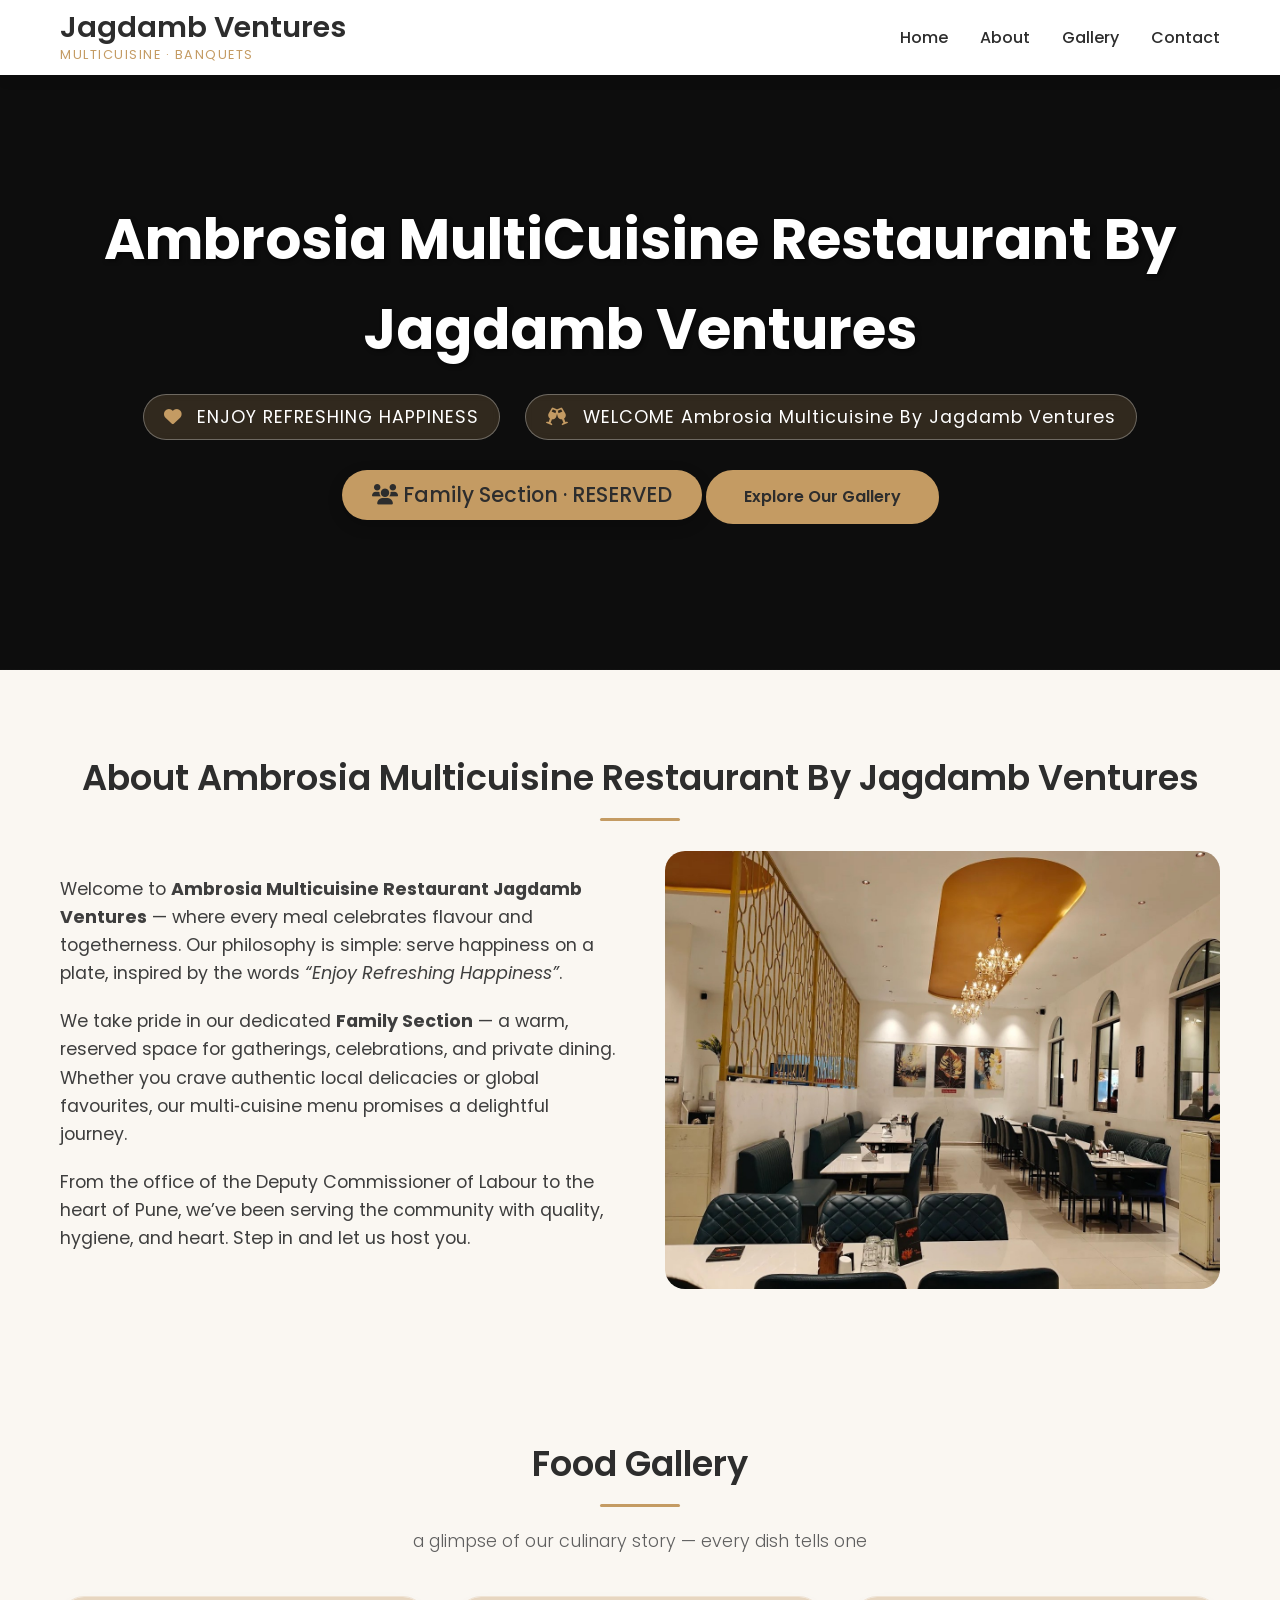
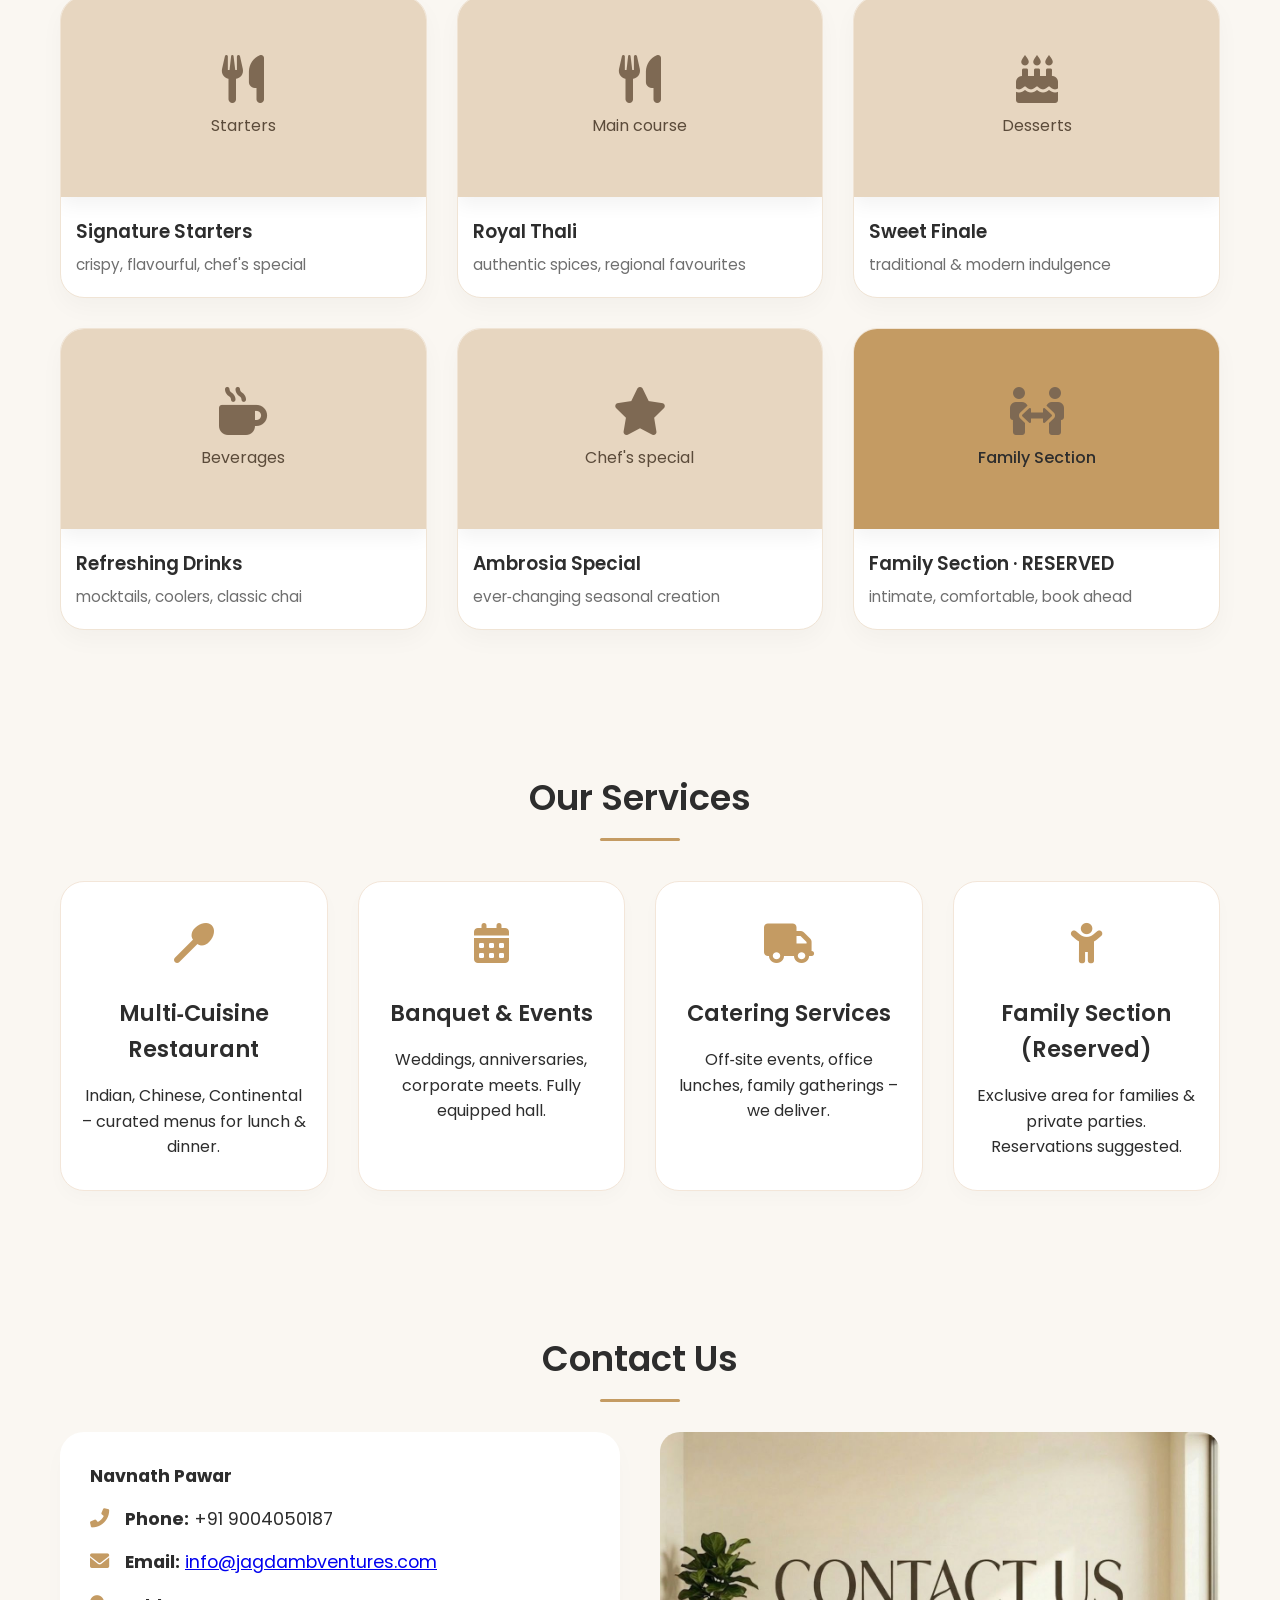
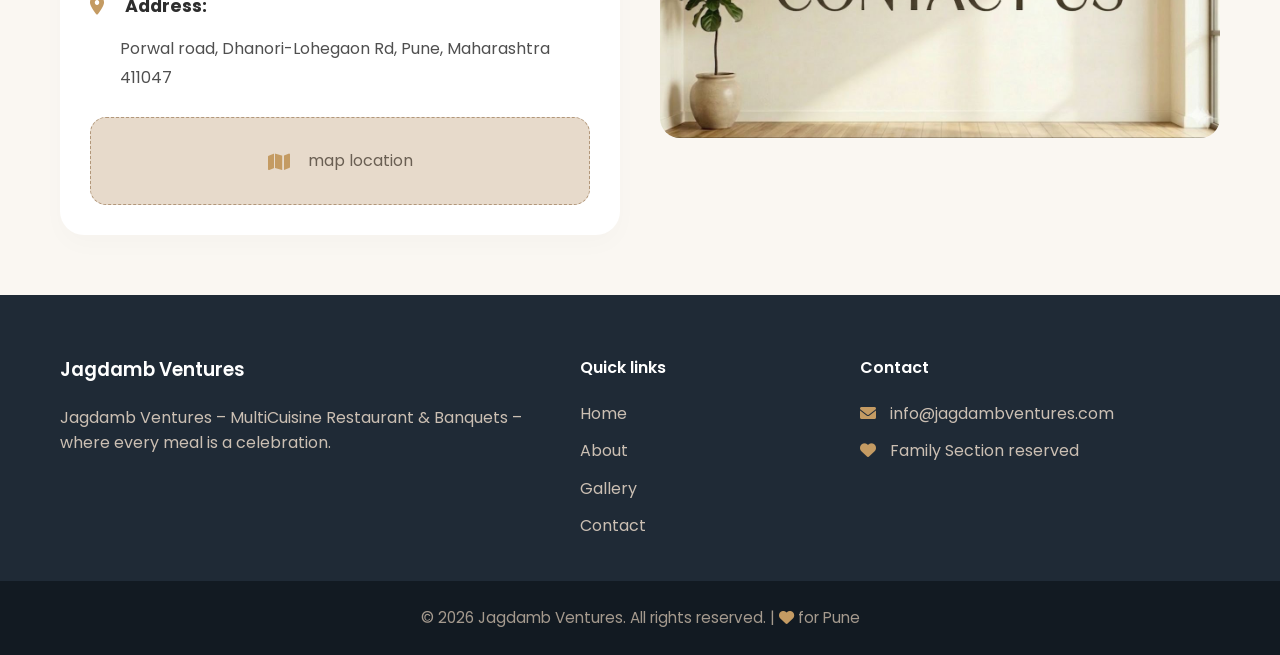
<file: index.html>
<!DOCTYPE html>
<html lang="en">
<head>
  <meta charset="UTF-8">
  <meta name="viewport" content="width=device-width, initial-scale=1.0">
  <title>Jagdamb Ventures · MultiCuisine</title>
  <!-- Font Awesome 6 (free) -->
  <link rel="stylesheet" href="https://cdnjs.cloudflare.com/ajax/libs/font-awesome/6.0.0-beta3/css/all.min.css">
  <!-- Google Fonts: Poppins modern clean -->
  <link href="https://fonts.googleapis.com/css2?family=Poppins:wght@300;400;500;600;700&display=swap" rel="stylesheet">
  <!-- custom CSS -->
  <link rel="stylesheet" href="style.css">
</head>
<body>
  <!-- sticky header / navigation -->
  <header class="header">
    <div class="container header-container">
      <div class="logo">
        <h2>Jagdamb Ventures</h2>
        <span class="logo-tagline">MultiCuisine · Banquets</span>   <!-- updated -->
      </div>
      <div class="menu-toggle" id="mobile-menu">
        <i class="fas fa-bars"></i>
      </div>
      <nav class="nav">
        <ul id="nav-list">
          <li><a href="index.html">Home</a></li>
          <li><a href="about.html">About</a></li>
          <li><a href="gallery.html">Gallery</a></li>
          <!-- <li><a href="#services">Services</a></li> -->
          <li><a href="contact.html">Contact</a></li>
        </ul>
      </nav>
    </div>
  </header>

  <!-- HOME section (hero) -->
  <section id="home" class="section hero">
    <div class="hero-overlay"></div>
    <div class="container hero-content">
      <!-- main title & welcome messages from images -->
      <h1 class="hero-title">Ambrosia MultiCuisine Restaurant By Jagdamb Ventures</h1>
      <!-- <p class="hero-subtitle"></p>  -->  <!-- updated -->
      
      <div class="hero-welcome">
        <span class="welcome-message"><i class="fas fa-heart"></i> ENJOY REFRESHING HAPPINESS</span>
        <span class="welcome-message"><i class="fas fa-glass-cheers"></i> WELCOME Ambrosia Multicuisine By Jagdamb Ventures</span>
      </div>
      <p class="hero-family"><i class="fas fa-users"></i> Family Section · RESERVED</p>
      <a href="gallery.html" class="btn btn-primary">Explore Our Gallery</a>
    </div>
  </section>

  <!-- ABOUT section -->
  <section id="about" class="section">
    <div class="container">
      <h2 class="section-title">About Ambrosia Multicuisine Restaurant By Jagdamb Ventures</h2>
      <div class="about-grid">
        <div class="about-text">
          <p>Welcome to <strong>Ambrosia Multicuisine Restaurant Jagdamb Ventures</strong> — where every meal celebrates flavour and togetherness. Our philosophy is simple: serve happiness on a plate, inspired by the words <em>“Enjoy Refreshing Happiness”</em>.</p>
          <p>We take pride in our dedicated <strong>Family Section</strong> — a warm, reserved space for gatherings, celebrations, and private dining. Whether you crave authentic local delicacies or global favourites, our multi‑cuisine menu promises a delightful journey.</p>
          <p>From the office of the Deputy Commissioner of Labour to the heart of Pune, we’ve been serving the community with quality, hygiene, and heart. Step in and let us host you.</p>
        </div>
        <div class="about-image">
          <!-- image placeholder for restaurant interior / team -->
          <img src="img/img (3).jpg.jpeg" alt="Restaurant Interior" class="custom-img">
        </div>
      </div>
    </div>
  </section>

  <!-- MENU / GALLERY section (with image placeholders) -->
  <section id="menu" class="section bg-light">
    <div class="container">
      <h2 class="section-title">Food Gallery</h2>
      <p class="section-intro">a glimpse of our culinary story — every dish tells one</p>
      <div class="gallery-grid">
        <!-- gallery item 1 (starter) -->
        <div class="gallery-card">
          <div class="img-placeholder">
            <i class="fas fa-utensils"></i>
            <span>Starters</span>
          </div>
          <div class="card-content">
            <h3>Signature Starters</h3>
            <p>crispy, flavourful, chef's special</p>
          </div>
        </div>
        <!-- gallery item 2 (main course) -->
        <div class="gallery-card">
          <div class="img-placeholder">
            <i class="fas fa-utensils"></i>
            <span>Main course</span>
          </div>
          <div class="card-content">
            <h3>Royal Thali</h3>
            <p>authentic spices, regional favourites</p>
          </div>
        </div>
        <!-- gallery item 3 (desserts) -->
        <div class="gallery-card">
          <div class="img-placeholder">
            <i class="fas fa-cake-candles"></i>
            <span>Desserts</span>
          </div>
          <div class="card-content">
            <h3>Sweet Finale</h3>
            <p>traditional & modern indulgence</p>
          </div>
        </div>
        <!-- gallery item 4 (beverages) -->
        <div class="gallery-card">
          <div class="img-placeholder">
            <i class="fas fa-mug-hot"></i>
            <span>Beverages</span>
          </div>
          <div class="card-content">
            <h3>Refreshing Drinks</h3>
            <p>mocktails, coolers, classic chai</p>
          </div>
        </div>
        <!-- gallery item 5 (chef special) -->
        <div class="gallery-card">
          <div class="img-placeholder">
            <i class="fas fa-star"></i>
            <span>Chef's special</span>
          </div>
          <div class="card-content">
            <h3>Ambrosia Special</h3>
            <p>ever‑changing seasonal creation</p>
          </div>
        </div>
        <!-- gallery item 6 (family section reserved) – using text from image -->
        <div class="gallery-card family-card">
          <div class="img-placeholder" style="background: #c49b63; color: #2d2d2d;">
            <i class="fas fa-people-arrows"></i>
            <span>Family Section</span>
          </div>
          <div class="card-content">
            <h3>Family Section · RESERVED</h3>
            <p>intimate, comfortable, book ahead</p>
          </div>
        </div>
      </div>
    </div>
  </section>

  <!-- SERVICES section -->
  <section id="services" class="section">
    <div class="container">
      <h2 class="section-title">Our Services</h2>
      <div class="services-grid">
        <div class="service-item">
          <div class="service-icon"><i class="fas fa-utensil-spoon"></i></div>
          <h3>Multi‑Cuisine Restaurant</h3>
          <p>Indian, Chinese, Continental – curated menus for lunch & dinner.</p>
        </div>
        <div class="service-item">
          <div class="service-icon"><i class="fas fa-calendar-alt"></i></div>
          <h3>Banquet & Events</h3>
          <p>Weddings, anniversaries, corporate meets. Fully equipped hall.</p>
        </div>
        <div class="service-item">
          <div class="service-icon"><i class="fas fa-truck"></i></div>
          <h3>Catering Services</h3>
          <p>Off‑site events, office lunches, family gatherings – we deliver.</p>
        </div>
        <div class="service-item">
          <div class="service-icon"><i class="fas fa-child"></i></div>
          <h3>Family Section (Reserved)</h3>
          <p>Exclusive area for families & private parties. Reservations suggested.</p>
        </div>
      </div>
    </div>
  </section>

  <!-- CONTACT section with exact address & email -->
  <section id="contact" class="section bg-light">
    <div class="container">
      <h2 class="section-title">Contact Us</h2>
      <div class="contact-grid">
        <div class="contact-info">
        <p></i> <strong>Navnath Pawar</strong></p>
        <p><i class="fas fa-phone-alt"></i> <strong>Phone:</strong> +91 9004050187</p>
          <p><i class="fas fa-envelope"></i> <strong>Email:</strong> <a href="mailto:info@jagdambventures.com">info@jagdambventures.com</a></p>
          <p><i class="fas fa-map-marker-alt"></i> <strong>Address:</strong></p>
          <address>
           Porwal road, Dhanori-Lohegaon Rd, Pune, Maharashtra 411047
          </address>
          <div class="map-placeholder">
            <!-- optional map placeholder -->
            <i class="fas fa-map"></i> <span>map location</span>
          </div>
        </div>
        <div class="contact-image">
          <!-- image placeholder for restaurant front / banquet -->
          <img src="img/contact.jpg" alt="conatact us" class="custom-img">
          </div>
        </div>
      </div>
    </div>
  </section>

  <!-- FOOTER -->
  <footer class="footer">
    <div class="container footer-container">
      <div class="footer-about">
        <h3>Jagdamb Ventures</h3>
        <p>Jagdamb Ventures – MultiCuisine Restaurant & Banquets – where every meal is a celebration.</p>   <!-- updated -->
      </div>
      <div class="footer-links">
        <h4>Quick links</h4>
        <ul>
          <li><a href="index.html">Home</a></li>
          <li><a href="about.html">About</a></li>
          <li><a href="gallery.html">Gallery</a></li>
          <li><a href="contact.html">Contact</a></li>
        </ul>
      </div>
      <div class="footer-contact">
        <h4>Contact</h4>
        <p><i class="fas fa-envelope"></i> info@jagdambventures.com</p>
        <!-- <p><i class="fas fa-map-pin"></i> Shivaji Nagar, Pune</p> -->
        <p class="family-tag"><i class="fas fa-heart"></i> Family Section reserved</p>
      </div>
    </div>
    <div class="footer-bottom">
      <div class="container">
        <p class="copyright">&copy; <span id="current-year"></span> Jagdamb Ventures. All rights reserved. | <i class="fas fa-heart" style="color: #c49b63;"></i> for Pune</p>
      </div>
    </div>
  </footer>

  <!-- custom JS -->
  <script src="script.js"></script>
</body>
</html>
</file>
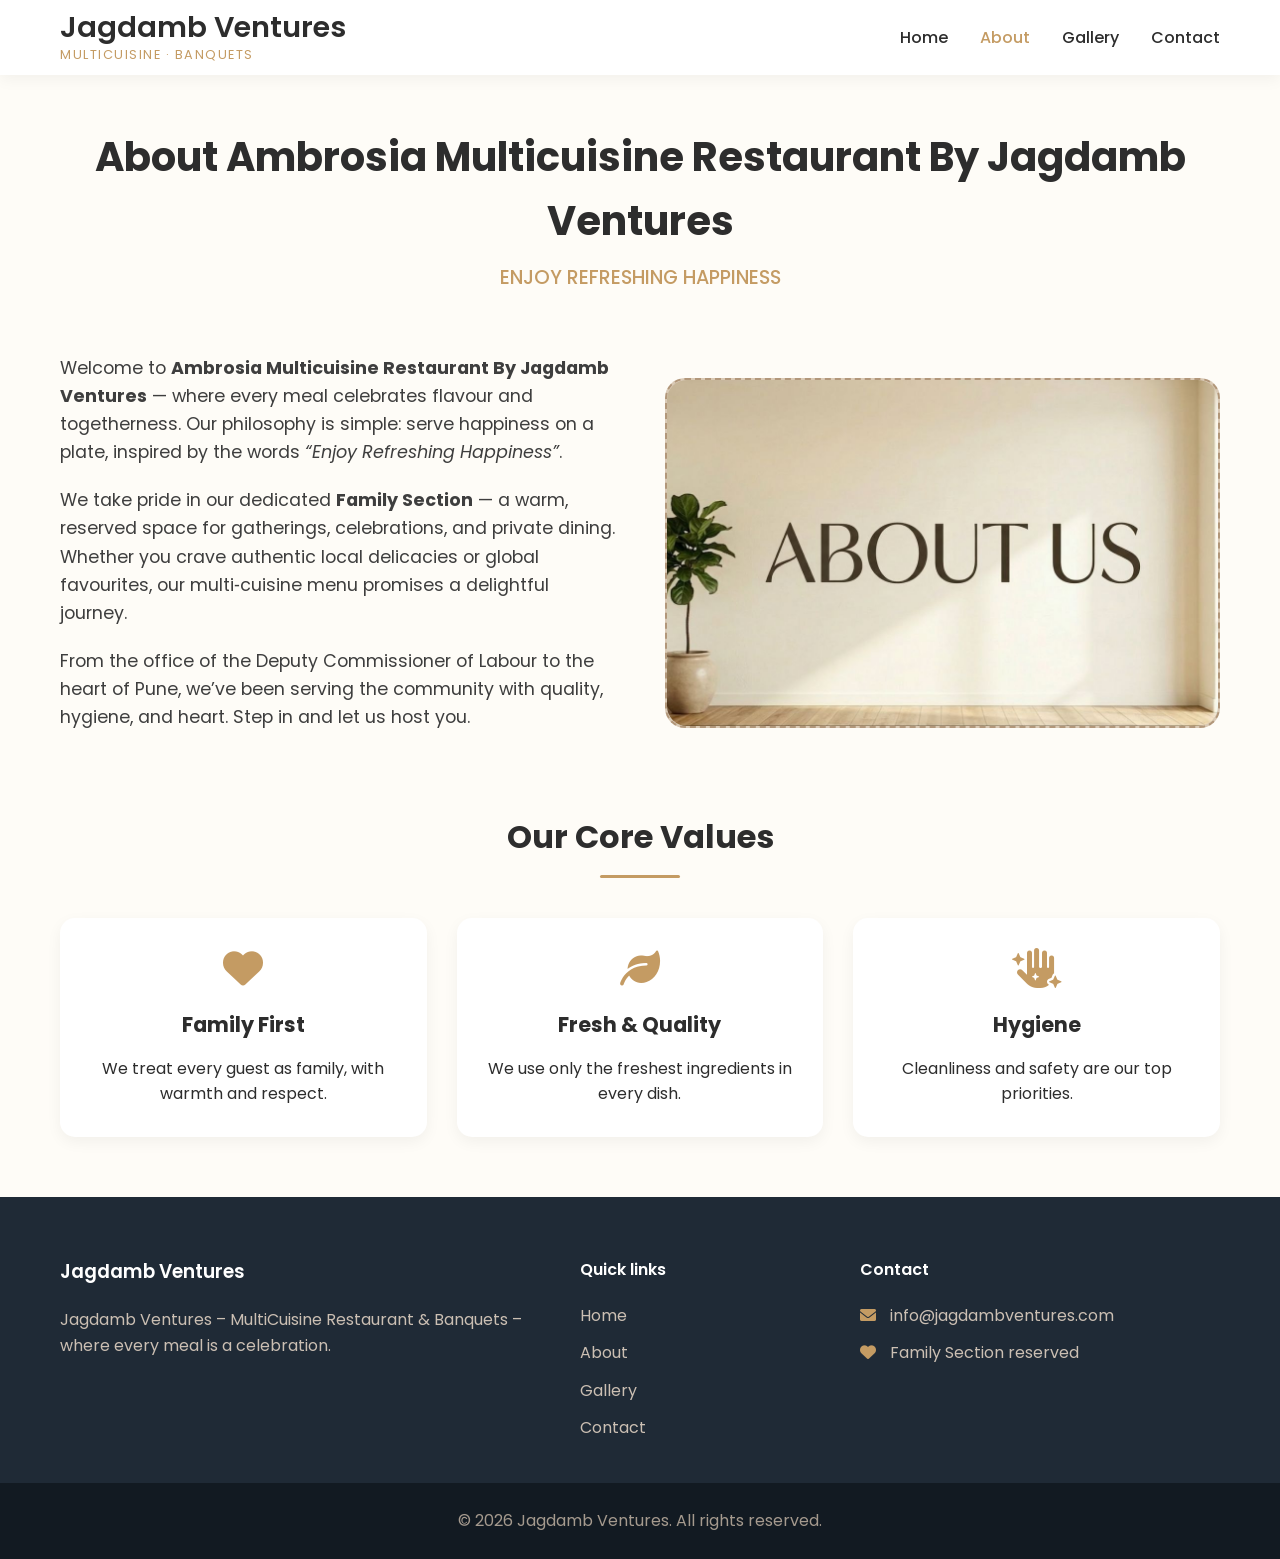
<file: about.html>
<!DOCTYPE html>
<html lang="en">
<head>
  <meta charset="UTF-8">
  <meta name="viewport" content="width=device-width, initial-scale=1.0">
  <title>Jagdamb Ventures - About Us</title>
  <!-- Font Awesome -->
  <link rel="stylesheet" href="https://cdnjs.cloudflare.com/ajax/libs/font-awesome/6.0.0-beta3/css/all.min.css">
  <!-- Google Fonts -->
  <link href="https://fonts.googleapis.com/css2?family=Poppins:wght@300;400;500;600;700&display=swap" rel="stylesheet">
  <style>
    * {
      margin: 0;
      padding: 0;
      box-sizing: border-box;
    }

    body {
      font-family: 'Poppins', sans-serif;
      background-color: #fefcf7;
      color: #2d2d2d;
      line-height: 1.6;
    }

    .container {
      max-width: 1200px;
      margin: 0 auto;
      padding: 0 20px;
    }

    /* Header / Navbar */
    .header {
      position: sticky;
      top: 0;
      background: #ffffff;
      box-shadow: 0 4px 15px rgba(0, 0, 0, 0.05);
      z-index: 1000;
      padding: 10px 0;
    }

    .header-container {
      display: flex;
      align-items: center;
      justify-content: space-between;
      flex-wrap: wrap;
    }

    .logo h2 {
      font-size: 1.8rem;
      font-weight: 600;
      color: #2d2d2d;
      line-height: 1.2;
    }

    .logo-tagline {
      display: block;
      font-size: 0.8rem;
      letter-spacing: 1.5px;
      color: #c49b63;
      font-weight: 400;
      text-transform: uppercase;
    }

    .nav ul {
      display: flex;
      gap: 2rem;
      list-style: none;
    }

    .nav ul li a {
      text-decoration: none;
      font-weight: 500;
      color: #2d2d2d;
      transition: color 0.2s;
      font-size: 1rem;
    }

    .nav ul li a:hover,
    .nav ul li a.active {
      color: #c49b63;
    }

    .menu-toggle {
      display: none;
      font-size: 1.8rem;
      color: #2d2d2d;
      cursor: pointer;
    }

    /* Page Title */
    .page-title {
      text-align: center;
      padding: 50px 0 20px;
    }

    .page-title h1 {
      font-size: 2.5rem;
      color: #2d2d2d;
      margin-bottom: 10px;
    }

    .page-title p {
      color: #c49b63;
      font-size: 1.2rem;
      font-weight: 500;
    }

    /* About Content */
    .about-section {
      display: grid;
      grid-template-columns: 1fr 1fr;
      gap: 50px;
      align-items: center;
      margin: 40px 0 60px;
    }

    .about-text p {
      margin-bottom: 20px;
      font-size: 1.1rem;
      color: #3e3e3e;
    }

    .about-image {
      background: #d9c9b5;
      border-radius: 20px;
      height: 350px;
      display: flex;
      flex-direction: column;
      align-items: center;
      justify-content: center;
      color: #5b4b3a;
      font-size: 1rem;
      border: 2px dashed #b2977a;
    }

    .about-image i {
      font-size: 4rem;
      margin-bottom: 15px;
      color: #7e6953;
    }

    .about-image img {
      width: 100%;
      height: 100%;
      object-fit: cover;
      border-radius: 20px;
    }

    /* Values */
    .values {
      margin: 60px 0;
    }

    .values h2 {
      text-align: center;
      font-size: 2rem;
      margin-bottom: 40px;
      position: relative;
    }

    .values h2::after {
      content: '';
      display: block;
      width: 80px;
      height: 3px;
      background: #c49b63;
      margin: 12px auto 0;
      border-radius: 3px;
    }

    .values-grid {
      display: grid;
      grid-template-columns: repeat(3, 1fr);
      gap: 30px;
    }

    .value-item {
      text-align: center;
      padding: 30px 20px;
      background: white;
      border-radius: 15px;
      box-shadow: 0 5px 15px rgba(0,0,0,0.05);
    }

    .value-item i {
      font-size: 2.5rem;
      color: #c49b63;
      margin-bottom: 20px;
    }

    .value-item h3 {
      margin-bottom: 15px;
      font-size: 1.3rem;
    }

    /* Footer */
    .footer {
      background: #1f2a36;
      color: #eae1d7;
      padding-top: 60px;
      margin-top: 60px;
    }

    .footer-container {
      display: grid;
      grid-template-columns: 2fr 1fr 1.5fr;
      gap: 40px;
      margin-bottom: 30px;
    }

    .footer h3, .footer h4 {
      color: white;
      margin-bottom: 20px;
      font-weight: 600;
    }

    .footer-about p {
      color: #cbbfb3;
    }

    .footer-links ul {
      list-style: none;
    }

    .footer-links li {
      margin-bottom: 12px;
    }

    .footer-links a {
      color: #cbbfb3;
      text-decoration: none;
      transition: 0.2s;
    }

    .footer-links a:hover {
      color: #c49b63;
      padding-left: 5px;
    }

    .footer-contact p {
      margin-bottom: 12px;
      color: #cbbfb3;
    }

    .footer-contact i {
      color: #c49b63;
      margin-right: 10px;
    }

    .footer-bottom {
      background: #121a22;
      padding: 25px 0;
      text-align: center;
      color: #a59a8e;
    }

    /* Responsive */
    @media screen and (max-width: 992px) {
      .about-section {
        grid-template-columns: 1fr;
      }
      .values-grid {
        grid-template-columns: repeat(2, 1fr);
      }
      .footer-container {
        grid-template-columns: 1fr 1fr;
      }
    }

    @media screen and (max-width: 768px) {
      .menu-toggle {
        display: block;
      }
      .nav ul {
        display: none;
        flex-direction: column;
        background: white;
        position: absolute;
        top: 90px;
        left: 0;
        width: 100%;
        padding: 20px 0;
        box-shadow: 0 10px 20px rgba(0,0,0,0.1);
        border-radius: 0 0 20px 20px;
        gap: 0;
        z-index: 999;
      }
      .nav ul.show {
        display: flex;
      }
      .nav ul li {
        text-align: center;
        padding: 15px 0;
        border-bottom: 1px solid #f3e1d2;
      }
      .values-grid {
        grid-template-columns: 1fr;
      }
      .footer-container {
        grid-template-columns: 1fr;
        text-align: center;
      }
    }

    @media screen and (max-width: 480px) {
      .logo h2 {
        font-size: 1.4rem;
      }
    }
  </style>
</head>
<body>
  <!-- Header -->
  <header class="header">
    <div class="container header-container">
      <div class="logo">
        <h2>Jagdamb Ventures</h2>
        <span class="logo-tagline">MultiCuisine · Banquets</span>
      </div>
      <div class="menu-toggle" id="mobile-menu">
        <i class="fas fa-bars"></i>
      </div>
      <nav class="nav">
        <ul id="nav-list">
          <li><a href="index.html">Home</a></li>
          <li><a href="about.html" class="active">About</a></li>
          <li><a href="gallery.html">Gallery</a></li>
          <li><a href="contact.html">Contact</a></li>
        </ul>
      </nav>
    </div>
  </header>

  <!-- Page Title -->
  <div class="page-title">
    <div class="container">
      <h1>About Ambrosia Multicuisine Restaurant By Jagdamb Ventures</h1>
      <p>ENJOY REFRESHING HAPPINESS</p>
    </div>
  </div>

  <!-- About Content -->
  <div class="container">
    <div class="about-section">
      <div class="about-text">
        <p>Welcome to <strong>Ambrosia Multicuisine Restaurant By Jagdamb Ventures</strong> — where every meal celebrates flavour and togetherness. Our philosophy is simple: serve happiness on a plate, inspired by the words <em>“Enjoy Refreshing Happiness”</em>.</p>
        <p>We take pride in our dedicated <strong>Family Section</strong> — a warm, reserved space for gatherings, celebrations, and private dining. Whether you crave authentic local delicacies or global favourites, our multi‑cuisine menu promises a delightful journey.</p>
        <p>From the office of the Deputy Commissioner of Labour to the heart of Pune, we’ve been serving the community with quality, hygiene, and heart. Step in and let us host you.</p>
      </div>
      <div class="about-image">
        <!-- YAHAN APNI PHOTO LAGAO -->
        <img src="img/about.jpg" alt="About Us" onerror="this.style.display='none'; this.parentElement.innerHTML='<i class=\'fas fa-camera\'></i><span>About Us Image</span>'">
        <i class="fas fa-camera" style="display: none;"></i>
        <span style="display: none;">About Us Image</span>
      </div>
    </div>

    <!-- Values Section -->
    <div class="values">
      <h2>Our Core Values</h2>
      <div class="values-grid">
        <div class="value-item">
          <i class="fas fa-heart"></i>
          <h3>Family First</h3>
          <p>We treat every guest as family, with warmth and respect.</p>
        </div>
        <div class="value-item">
          <i class="fas fa-leaf"></i>
          <h3>Fresh & Quality</h3>
          <p>We use only the freshest ingredients in every dish.</p>
        </div>
        <div class="value-item">
          <i class="fas fa-hand-sparkles"></i>
          <h3>Hygiene</h3>
          <p>Cleanliness and safety are our top priorities.</p>
        </div>
      </div>
    </div>
  </div>

  <!-- Footer -->
  <footer class="footer">
    <div class="container footer-container">
      <div class="footer-about">
        <h3>Jagdamb Ventures</h3>
        <p>Jagdamb Ventures – MultiCuisine Restaurant & Banquets – where every meal is a celebration.</p>
      </div>
      <div class="footer-links">
        <h4>Quick links</h4>
        <ul>
          <li><a href="index.html">Home</a></li>
          <li><a href="about.html">About</a></li>
          <li><a href="gallery.html">Gallery</a></li>
          <!-- <li><a href="services.html">Services</a></li> -->
          <li><a href="contact.html">Contact</a></li>
        </ul>
      </div>
      <div class="footer-contact">
        <h4>Contact</h4>
        <p><i class="fas fa-envelope"></i> info@jagdambventures.com</p>
        <!-- <p><i class="fas fa-map-pin"></i> Shivaji Nagar, Pune</p> -->
        <p><i class="fas fa-heart"></i> Family Section reserved</p>
      </div>
    </div>
    <div class="footer-bottom">
      <div class="container">
        <p class="copyright">&copy; <span id="current-year"></span> Jagdamb Ventures. All rights reserved.</p>
      </div>
    </div>
  </footer>

  <script>
    // Mobile menu toggle
    const menuToggle = document.getElementById('mobile-menu');
    const navList = document.getElementById('nav-list');

    if (menuToggle && navList) {
      menuToggle.addEventListener('click', (e) => {
        e.stopPropagation();
        navList.classList.toggle('show');
      });

      navList.querySelectorAll('a').forEach(link => {
        link.addEventListener('click', () => {
          navList.classList.remove('show');
        });
      });

      document.addEventListener('click', (event) => {
        if (!menuToggle.contains(event.target) && !navList.contains(event.target)) {
          navList.classList.remove('show');
        }
      });
    }

    // Current year
    document.getElementById('current-year').textContent = new Date().getFullYear();
  </script>
</body>
</html>
</file>
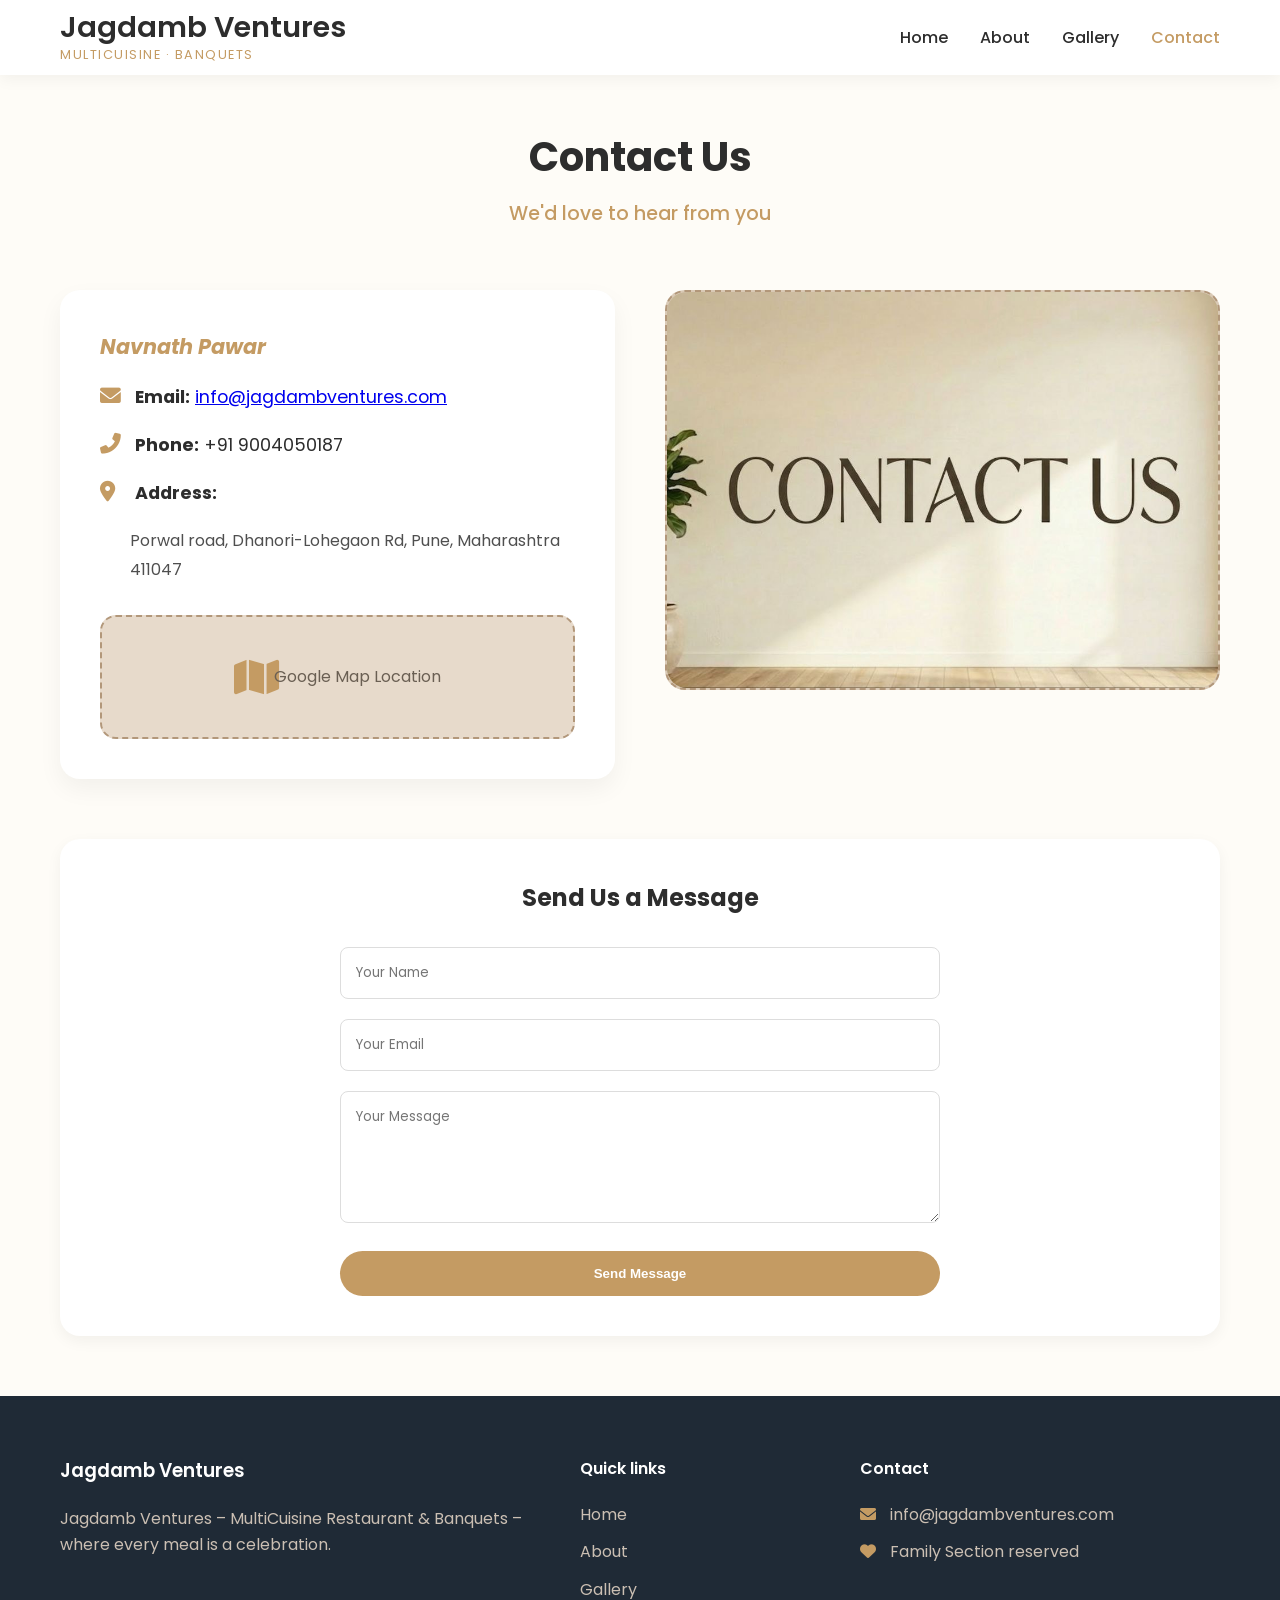
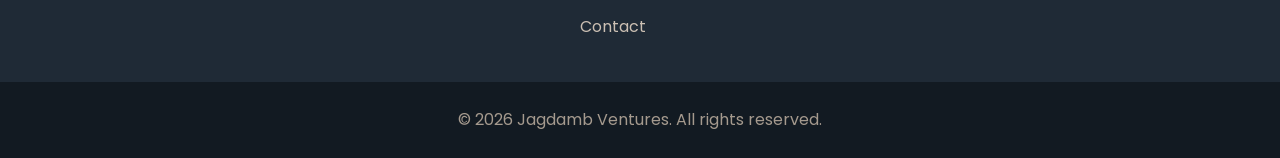
<file: contact.html>
<!DOCTYPE html>
<html lang="en">
<head>
  <meta charset="UTF-8">
  <meta name="viewport" content="width=device-width, initial-scale=1.0">
  <title>Jagdamb Ventures - Contact Us</title>
  <!-- Font Awesome -->
  <link rel="stylesheet" href="https://cdnjs.cloudflare.com/ajax/libs/font-awesome/6.0.0-beta3/css/all.min.css">
  <!-- Google Fonts -->
  <link href="https://fonts.googleapis.com/css2?family=Poppins:wght@300;400;500;600;700&display=swap" rel="stylesheet">
  <style>
    * {
      margin: 0;
      padding: 0;
      box-sizing: border-box;
    }

    body {
      font-family: 'Poppins', sans-serif;
      background-color: #fefcf7;
      color: #2d2d2d;
      line-height: 1.6;
    }

    .container {
      max-width: 1200px;
      margin: 0 auto;
      padding: 0 20px;
    }

    /* Header / Navbar */
    .header {
      position: sticky;
      top: 0;
      background: #ffffff;
      box-shadow: 0 4px 15px rgba(0, 0, 0, 0.05);
      z-index: 1000;
      padding: 10px 0;
    }

    .header-container {
      display: flex;
      align-items: center;
      justify-content: space-between;
      flex-wrap: wrap;
    }

    .logo h2 {
      font-size: 1.8rem;
      font-weight: 600;
      color: #2d2d2d;
      line-height: 1.2;
    }

    .logo-tagline {
      display: block;
      font-size: 0.8rem;
      letter-spacing: 1.5px;
      color: #c49b63;
      font-weight: 400;
      text-transform: uppercase;
    }

    .nav ul {
      display: flex;
      gap: 2rem;
      list-style: none;
    }

    .nav ul li a {
      text-decoration: none;
      font-weight: 500;
      color: #2d2d2d;
      transition: color 0.2s;
      font-size: 1rem;
    }

    .nav ul li a:hover,
    .nav ul li a.active {
      color: #c49b63;
    }

    .menu-toggle {
      display: none;
      font-size: 1.8rem;
      color: #2d2d2d;
      cursor: pointer;
    }

    /* Page Title */
    .page-title {
      text-align: center;
      padding: 50px 0 20px;
    }

    .page-title h1 {
      font-size: 2.5rem;
      color: #2d2d2d;
      margin-bottom: 10px;
    }

    .page-title p {
      color: #c49b63;
      font-size: 1.2rem;
      font-weight: 500;
    }

    /* Contact Grid */
    .contact-grid {
      display: grid;
      grid-template-columns: 1fr 1fr;
      gap: 50px;
      margin: 40px 0 60px;
    }

    .contact-info {
      background: white;
      padding: 40px;
      border-radius: 20px;
      box-shadow: 0 10px 25px rgba(0,0,0,0.05);
    }

    .contact-info p {
      margin-bottom: 20px;
      font-size: 1.1rem;
    }

    .contact-info i {
      color: #c49b63;
      width: 30px;
      font-size: 1.3rem;
    }

    address {
      font-style: normal;
      margin: 15px 0 25px 30px;
      color: #4f4f4f;
      line-height: 1.8;
    }

    .map-placeholder {
      background: #e7dacb;
      border-radius: 16px;
      padding: 40px;
      display: flex;
      align-items: center;
      justify-content: center;
      gap: 10px;
      color: #6a5f53;
      margin-top: 30px;
      border: 2px dashed #b2977a;
    }

    .map-placeholder i {
      font-size: 2.5rem;
    }

    .contact-image {
      background: #d9c9b5;
      border-radius: 20px;
      height: 400px;
      display: flex;
      flex-direction: column;
      align-items: center;
      justify-content: center;
      color: #5b4b3a;
      border: 2px dashed #b2977a;
    }

    .contact-image i {
      font-size: 4rem;
      margin-bottom: 15px;
      color: #7e6953;
    }

    .contact-image img {
      width: 100%;
      height: 100%;
      object-fit: cover;
      border-radius: 20px;
    }

    /* Footer */
    .footer {
      background: #1f2a36;
      color: #eae1d7;
      padding-top: 60px;
      margin-top: 60px;
    }

    .footer-container {
      display: grid;
      grid-template-columns: 2fr 1fr 1.5fr;
      gap: 40px;
      margin-bottom: 30px;
    }

    .footer h3, .footer h4 {
      color: white;
      margin-bottom: 20px;
      font-weight: 600;
    }

    .footer-about p {
      color: #cbbfb3;
    }

    .footer-links ul {
      list-style: none;
    }

    .footer-links li {
      margin-bottom: 12px;
    }

    .footer-links a {
      color: #cbbfb3;
      text-decoration: none;
      transition: 0.2s;
    }

    .footer-links a:hover {
      color: #c49b63;
      padding-left: 5px;
    }

    .footer-contact p {
      margin-bottom: 12px;
      color: #cbbfb3;
    }

    .footer-contact i {
      color: #c49b63;
      margin-right: 10px;
    }

    .footer-bottom {
      background: #121a22;
      padding: 25px 0;
      text-align: center;
      color: #a59a8e;
    }

    /* Responsive */
    @media screen and (max-width: 992px) {
      .contact-grid {
        grid-template-columns: 1fr;
      }
      .footer-container {
        grid-template-columns: 1fr 1fr;
      }
    }

    @media screen and (max-width: 768px) {
      .menu-toggle {
        display: block;
      }
      .nav ul {
        display: none;
        flex-direction: column;
        background: white;
        position: absolute;
        top: 90px;
        left: 0;
        width: 100%;
        padding: 20px 0;
        box-shadow: 0 10px 20px rgba(0,0,0,0.1);
        border-radius: 0 0 20px 20px;
        gap: 0;
        z-index: 999;
      }
      .nav ul.show {
        display: flex;
      }
      .nav ul li {
        text-align: center;
        padding: 15px 0;
        border-bottom: 1px solid #f3e1d2;
      }
      .footer-container {
        grid-template-columns: 1fr;
        text-align: center;
      }
    }

    @media screen and (max-width: 480px) {
      .logo h2 {
        font-size: 1.4rem;
      }
      .contact-info {
        padding: 20px;
      }
    }
  </style>
</head>
<body>
  <!-- Header -->
  <header class="header">
    <div class="container header-container">
      <div class="logo">
        <h2>Jagdamb Ventures</h2>
        <span class="logo-tagline">MultiCuisine · Banquets</span>
      </div>
      <div class="menu-toggle" id="mobile-menu">
        <i class="fas fa-bars"></i>
      </div>
      <nav class="nav">
        <ul id="nav-list">
          <li><a href="index.html">Home</a></li>
          <li><a href="about.html">About</a></li>
          <li><a href="gallery.html">Gallery</a></li>
          <li><a href="contact.html" class="active">Contact</a></li>
        </ul>
      </nav>
    </div>
  </header>

  <!-- Page Title -->
  <div class="page-title">
    <div class="container">
      <h1>Contact Us</h1>
      <p>We'd love to hear from you</p>
    </div>
  </div>

  <!-- Contact Content -->
  <div class="container">
    <div class="contact-grid">
      <div class="contact-info">
        <p><i><strong>Navnath Pawar</strong></i></p>
        <p><i class="fas fa-envelope"></i> <strong>Email:</strong> <a href="mailto:info@jagdambventures.com">info@jagdambventures.com</a></p>
        <p><i class="fas fa-phone-alt"></i> <strong>Phone:</strong> +91 9004050187</p>
        <p><i class="fas fa-map-marker-alt"></i> <strong>Address:</strong></p>
        <address>
         Porwal road, Dhanori-Lohegaon Rd, Pune, Maharashtra 411047
        </address>
        <div class="map-placeholder">
          <i class="fas fa-map"></i>
          <span>Google Map Location</span>
        </div>
      </div>
      <div class="contact-image">
        <!-- YAHAN APNI PHOTO LAGAO (Restaurant exterior) -->
        <img src="img/contact.jpg" alt="Restaurant exterior" onerror="this.style.display='none'; this.parentElement.innerHTML='<i class=\'fas fa-building\'></i><span>Restaurant Exterior</span>'">
        <i class="fas fa-building" style="display: none;"></i>
        <span style="display: none;">Restaurant Exterior</span>
      </div>
    </div>

    <!-- Simple Contact Form (Optional) -->
    <div style="background: white; padding: 40px; border-radius: 20px; margin: 40px 0; box-shadow: 0 5px 15px rgba(0,0,0,0.05);">
      <h2 style="text-align: center; margin-bottom: 30px;">Send Us a Message</h2>
      <form style="max-width: 600px; margin: 0 auto;">
        <div style="margin-bottom: 20px;">
          <input type="text" placeholder="Your Name" style="width: 100%; padding: 15px; border: 1px solid #ddd; border-radius: 8px; font-family: inherit;">
        </div>
        <div style="margin-bottom: 20px;">
          <input type="email" placeholder="Your Email" style="width: 100%; padding: 15px; border: 1px solid #ddd; border-radius: 8px; font-family: inherit;">
        </div>
        <div style="margin-bottom: 20px;">
          <textarea placeholder="Your Message" rows="5" style="width: 100%; padding: 15px; border: 1px solid #ddd; border-radius: 8px; font-family: inherit;"></textarea>
        </div>
        <button type="submit" style="background: #c49b63; color: white; border: none; padding: 15px 30px; border-radius: 40px; font-weight: 600; cursor: pointer; width: 100%;">Send Message</button>
      </form>
    </div>
  </div>

  <!-- Footer -->
  <footer class="footer">
    <div class="container footer-container">
      <div class="footer-about">
        <h3>Jagdamb Ventures</h3>
        <p>Jagdamb Ventures – MultiCuisine Restaurant & Banquets – where every meal is a celebration.</p>
      </div>
      <div class="footer-links">
        <h4>Quick links</h4>
        <ul>
          <li><a href="index.html">Home</a></li>
          <li><a href="about.html">About</a></li>
          <li><a href="gallery.html">Gallery</a></li>
          <!-- <li><a href="services.html">Services</a></li> -->
          <li><a href="contact.html">Contact</a></li>
        </ul>
      </div>
      <div class="footer-contact">
        <h4>Contact</h4>
        <p><i class="fas fa-envelope"></i> info@jagdambventures.com</p>
        <!-- <p><i class="fas fa-map-pin"></i> Shivaji Nagar, Pune</p> -->
        <p><i class="fas fa-heart"></i> Family Section reserved</p>
      </div>
    </div>
    <div class="footer-bottom">
      <div class="container">
        <p class="copyright">&copy; <span id="current-year"></span> Jagdamb Ventures. All rights reserved.</p>
      </div>
    </div>
  </footer>

  <script>
    // Mobile menu toggle
    const menuToggle = document.getElementById('mobile-menu');
    const navList = document.getElementById('nav-list');

    if (menuToggle && navList) {
      menuToggle.addEventListener('click', (e) => {
        e.stopPropagation();
        navList.classList.toggle('show');
      });

      navList.querySelectorAll('a').forEach(link => {
        link.addEventListener('click', () => {
          navList.classList.remove('show');
        });
      });

      document.addEventListener('click', (event) => {
        if (!menuToggle.contains(event.target) && !navList.contains(event.target)) {
          navList.classList.remove('show');
        }
      });
    }

    // Current year
    document.getElementById('current-year').textContent = new Date().getFullYear();
  </script>
</body>
</html>
</file>
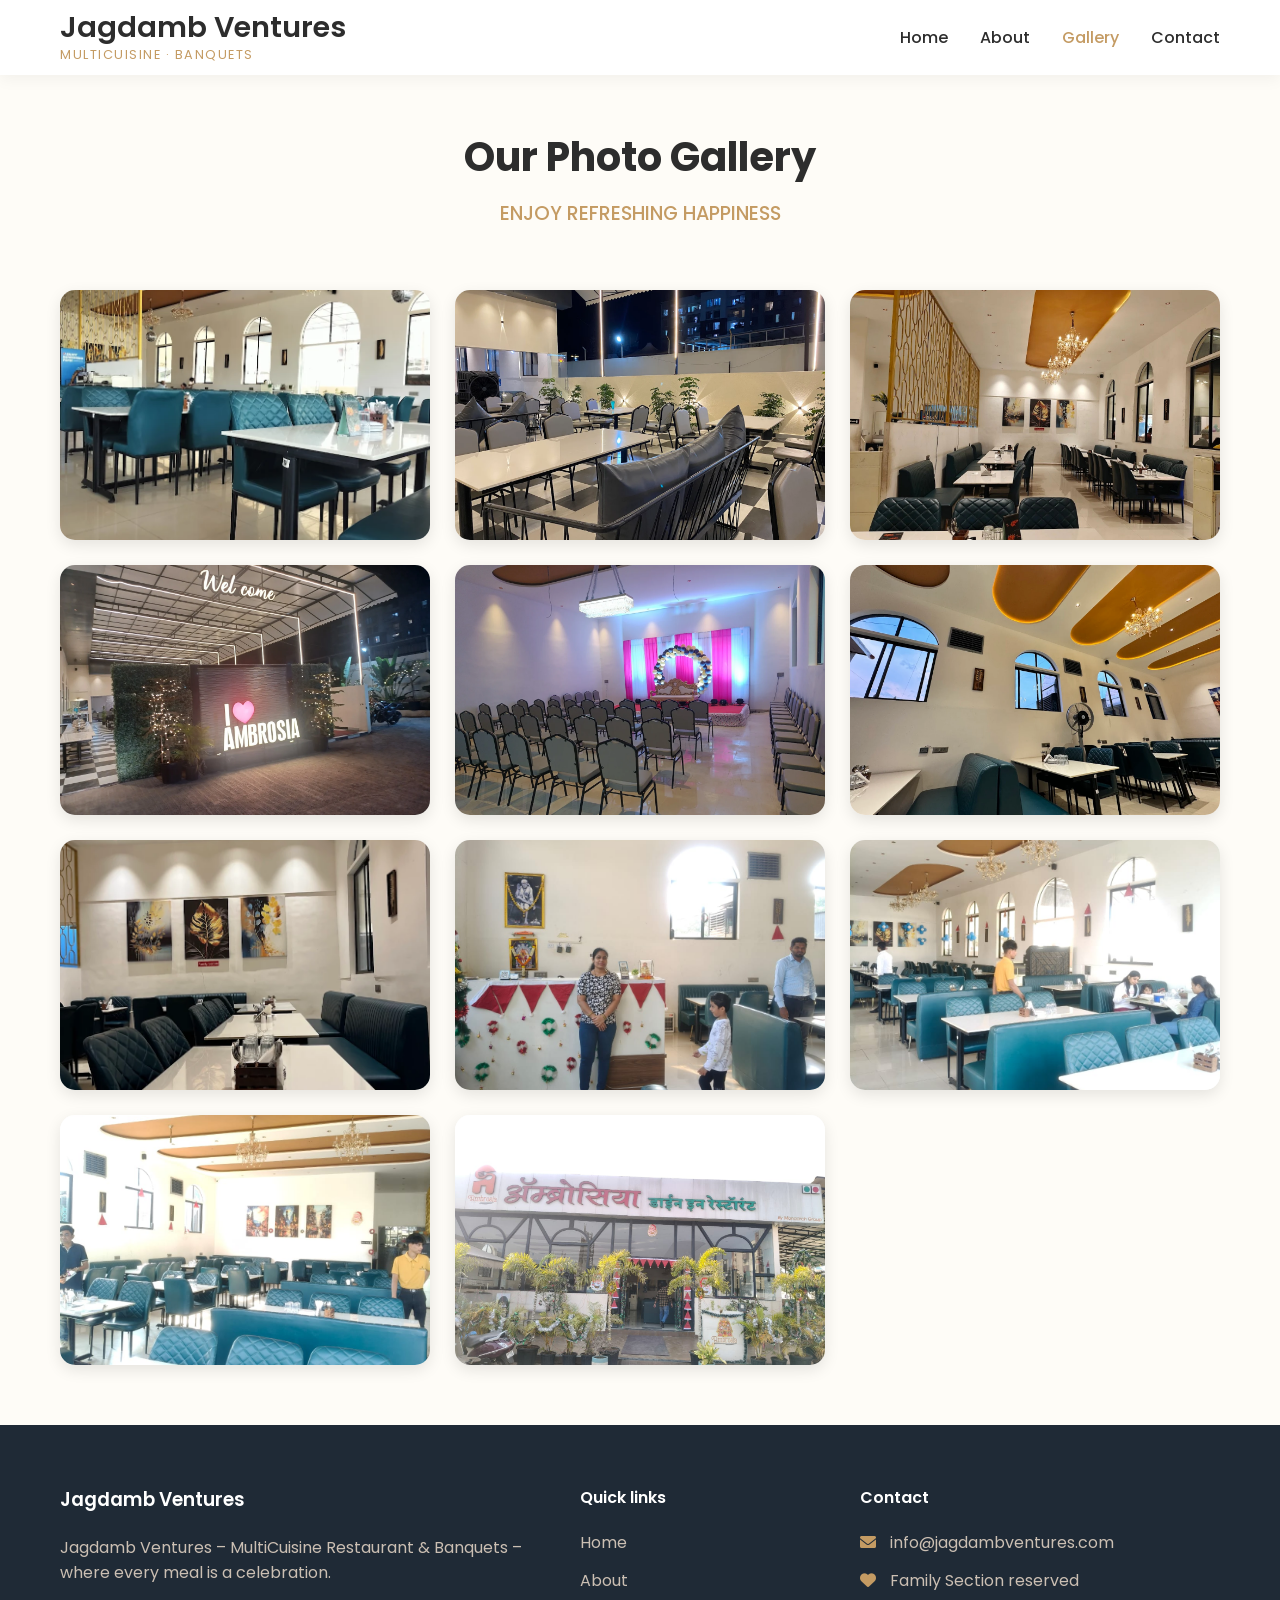
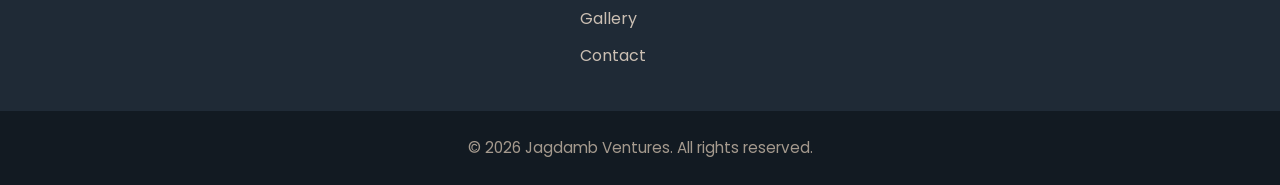
<file: gallery.html>
<!DOCTYPE html>
<html lang="en">
<head>
  <meta charset="UTF-8">
  <meta name="viewport" content="width=device-width, initial-scale=1.0">
  <title>Jagdamb Ventures - Photo Gallery</title>
  <!-- Font Awesome -->
  <link rel="stylesheet" href="https://cdnjs.cloudflare.com/ajax/libs/font-awesome/6.0.0-beta3/css/all.min.css">
  <!-- Google Fonts -->
  <link href="https://fonts.googleapis.com/css2?family=Poppins:wght@300;400;500;600;700&display=swap" rel="stylesheet">
  <style>
    * {
      margin: 0;
      padding: 0;
      box-sizing: border-box;
    }

    body {
      font-family: 'Poppins', sans-serif;
      background-color: #fefcf7;
      color: #2d2d2d;
      line-height: 1.6;
    }

    .container {
      max-width: 1200px;
      margin: 0 auto;
      padding: 0 20px;
    }

    /* Header / Navbar - exactly same as main website */
    .header {
      position: sticky;
      top: 0;
      background: #ffffff;
      box-shadow: 0 4px 15px rgba(0, 0, 0, 0.05);
      z-index: 1000;
      padding: 10px 0;
    }

    .header-container {
      display: flex;
      align-items: center;
      justify-content: space-between;
      flex-wrap: wrap;
    }

    .logo h2 {
      font-size: 1.8rem;
      font-weight: 600;
      color: #2d2d2d;
      line-height: 1.2;
    }

    .logo-tagline {
      display: block;
      font-size: 0.8rem;
      letter-spacing: 1.5px;
      color: #c49b63;
      font-weight: 400;
      text-transform: uppercase;
    }

    .nav ul {
      display: flex;
      gap: 2rem;
      list-style: none;
    }

    .nav ul li a {
      text-decoration: none;
      font-weight: 500;
      color: #2d2d2d;
      transition: color 0.2s;
      font-size: 1rem;
    }

    .nav ul li a:hover,
    .nav ul li a.active {
      color: #c49b63;
    }

    .menu-toggle {
      display: none;
      font-size: 1.8rem;
      color: #2d2d2d;
      cursor: pointer;
    }

    /* Page Title */
    .page-title {
      text-align: center;
      padding: 50px 0 20px;
    }

    .page-title h1 {
      font-size: 2.5rem;
      color: #2d2d2d;
      margin-bottom: 10px;
    }

    .page-title p {
      color: #c49b63;
      font-size: 1.2rem;
      font-weight: 500;
    }

    /* Simple 3x3 Gallery Grid */
    .gallery-grid {
      display: grid;
      grid-template-columns: repeat(3, 1fr);
      gap: 25px;
      margin: 40px 0;
    }

    .photo-card {
      background: white;
      border-radius: 15px;
      overflow: hidden;
      box-shadow: 0 5px 15px rgba(0,0,0,0.1);
      transition: transform 0.3s;
    }

    .photo-card:hover {
      transform: translateY(-5px);
    }

    .photo-img {
      width: 100%;
      height: 250px;
      background: #e7d6c0;  /* fallback color */
      display: flex;
      align-items: center;
      justify-content: center;
    }

    .photo-img img {
      width: 100%;
      height: 100%;
      object-fit: cover;
      display: block;
    }

    .photo-caption {
      padding: 15px;
      text-align: center;
      font-weight: 500;
      color: #2d2d2d;
      border-top: 1px solid #f0e4d5;
    }

    /* Footer - exactly same as main website */
    .footer {
      background: #1f2a36;
      color: #eae1d7;
      padding-top: 60px;
      margin-top: 60px;
    }

    .footer-container {
      display: grid;
      grid-template-columns: 2fr 1fr 1.5fr;
      gap: 40px;
      margin-bottom: 30px;
    }

    .footer h3, .footer h4 {
      color: white;
      margin-bottom: 20px;
      font-weight: 600;
    }

    .footer-about p {
      color: #cbbfb3;
    }

    .footer-links ul {
      list-style: none;
    }

    .footer-links li {
      margin-bottom: 12px;
    }

    .footer-links a {
      color: #cbbfb3;
      text-decoration: none;
      transition: 0.2s;
    }

    .footer-links a:hover {
      color: #c49b63;
      padding-left: 5px;
    }

    .footer-contact p {
      margin-bottom: 12px;
      color: #cbbfb3;
    }

    .footer-contact i {
      color: #c49b63;
      margin-right: 10px;
    }

    .footer-bottom {
      background: #121a22;
      padding: 25px 0;
      text-align: center;
      color: #a59a8e;
    }

    .footer-bottom .copyright {
      font-size: 0.95rem;
    }

    /* Mobile Responsive */
    @media screen and (max-width: 992px) {
      .footer-container {
        grid-template-columns: 1fr 1fr;
      }
    }

    @media screen and (max-width: 768px) {
      .menu-toggle {
        display: block;
      }
      
      .nav ul {
        display: none;
        flex-direction: column;
        background: white;
        position: absolute;
        top: 90px;
        left: 0;
        width: 100%;
        padding: 20px 0;
        box-shadow: 0 10px 20px rgba(0,0,0,0.1);
        border-radius: 0 0 20px 20px;
        gap: 0;
        z-index: 999;
      }
      
      .nav ul.show {
        display: flex;
      }
      
      .nav ul li {
        text-align: center;
        padding: 15px 0;
        border-bottom: 1px solid #f3e1d2;
      }
      
      .nav ul li:last-child {
        border-bottom: none;
      }

      .gallery-grid {
        grid-template-columns: repeat(2, 1fr);
        gap: 15px;
      }
      
      .photo-img {
        height: 200px;
      }
      
      .footer-container {
        grid-template-columns: 1fr;
        text-align: center;
      }
    }

    @media screen and (max-width: 480px) {
      .logo h2 {
        font-size: 1.4rem;
      }
      
      .gallery-grid {
        grid-template-columns: 1fr;
      }
      
      .page-title h1 {
        font-size: 2rem;
      }
    }
  </style>
</head>
<body>
  <!-- Header / Navbar -->
  <header class="header">
    <div class="container header-container">
      <div class="logo">
        <h2>Jagdamb Ventures</h2>
        <span class="logo-tagline">MultiCuisine · Banquets</span>
      </div>
      <div class="menu-toggle" id="mobile-menu">
        <i class="fas fa-bars"></i>
      </div>
      <nav class="nav">
        <ul id="nav-list">
          <li><a href="index.html">Home</a></li>
          <li><a href="about.html">About</a></li>
          <li><a href="gallery.html" class="active">Gallery</a></li>
          <li><a href="contact.html">Contact</a></li>
        </ul>
      </nav>
    </div>
  </header>

  <!-- Page Title -->
  <div class="page-title">
    <div class="container">
      <h1>Our Photo Gallery</h1>
      <p>ENJOY REFRESHING HAPPINESS</p>
    </div>
  </div>

  <!-- 3x3 Gallery Grid -->
  <div class="container">
    <div class="gallery-grid">
      
      <!-- Photo 1 -->
      <div class="photo-card">
        <div class="photo-img">
          <!-- APNI PHOTO YAHAN LAGAO -->
          <img src="img/unnamed (1).jpg.jpeg" alt="Restaurant" onerror="this.src='https://via.placeholder.com/400x250?text=Photo+1'">
        </div>
        <!-- <div class="photo-caption">Restaurant Interior</div> -->
      </div>

      <!-- Photo 2 -->
      <div class="photo-card">
        <div class="photo-img">
          <img src="img/unnamed (2).jpg.jpeg" alt="Restaurant" onerror="this.src='https://via.placeholder.com/400x250?text=Photo+2'">
        </div>
        <!-- <div class="photo-caption">Special Dishes</div> -->
      </div>

      <!-- Photo 3 -->
      <div class="photo-card">
        <div class="photo-img">
          <img src="img/img (3).jpg.jpeg" alt="Restaurant" onerror="this.src='https://via.placeholder.com/400x250?text=Photo+3'">
        </div>
        <!-- <div class="photo-caption">Family Section</div> -->
      </div>

      <!-- Photo 4 -->
      <div class="photo-card">
        <div class="photo-img">
          <img src="img/unnamed (4).jpg.jpeg" alt="Restaurant" onerror="this.src='https://via.placeholder.com/400x250?text=Photo+4'">
        </div>
        <!-- <div class="photo-caption">Banquet Hall</div> -->
      </div>

      <!-- Photo 5 -->
      <div class="photo-card">
        <div class="photo-img">
          <img src="img/unnamed (6).jpg.jpeg" alt="Restaurant" onerror="this.src='https://via.placeholder.com/400x250?text=Photo+5'">
        </div>
        <!-- <div class="photo-caption">Chef Special</div> -->
      </div>

      <!-- Photo 6 -->
      <div class="photo-card">
        <div class="photo-img">
          <img src="img/unnamed (7).jpg.jpeg" alt="Restaurant" onerror="this.src='https://via.placeholder.com/400x250?text=Photo+6'">
        </div>
        <!-- <div class="photo-caption">Dining Area</div> -->
      </div>

      <!-- Photo 7 -->
      <div class="photo-card">
        <div class="photo-img">
          <img src="img/unnamed (8).jpg.jpeg" alt="Restaurant" onerror="this.src='https://via.placeholder.com/400x250?text=Photo+7'">
        </div>
        <!-- <div class="photo-caption">Desserts</div> -->
      </div>

      <!-- Photo 8 -->
      <div class="photo-card">
        <div class="photo-img">
          <img src="img/img9.jpeg" alt="Restaurant" onerror="this.src='https://via.placeholder.com/400x250?text=Photo+8'">
        </div>
        <!-- <div class="photo-caption">Beverages</div> -->
      </div>

      <!-- Photo 9 -->
      <div class="photo-card">
        <div class="photo-img">
          <img src="img/img10.jpeg" alt="Restaurant" onerror="this.src='https://via.placeholder.com/400x250?text=Photo+9'">
        </div>
        <!-- <div class="photo-caption">Welcome Ambrosia</div> -->
      </div>

      <!-- Photo 9 -->
      <div class="photo-card">
        <div class="photo-img">
          <img src="img/img11.jpeg" alt="Restaurant" onerror="this.src='https://via.placeholder.com/400x250?text=Photo+9'">
        </div>
        <!-- <div class="photo-caption">Welcome Ambrosia</div> -->
      </div>

      <!-- Photo 9 -->
      <div class="photo-card">
        <div class="photo-img">
          <img src="img/img12.jpeg" alt="Restaurant" onerror="this.src='https://via.placeholder.com/400x250?text=Photo+9'">
        </div>
        <!-- <div class="photo-caption">Welcome Ambrosia</div> -->
      </div>


    </div>
  </div>

  <!-- Footer -->
  <footer class="footer">
    <div class="container footer-container">
      <div class="footer-about">
        <h3>Jagdamb Ventures</h3>
        <p>Jagdamb Ventures – MultiCuisine Restaurant & Banquets – where every meal is a celebration.</p>
      </div>
      <div class="footer-links">
        <h4>Quick links</h4>
        <ul>
          <li><a href="index.html">Home</a></li>
          <li><a href="about.html">About</a></li>
          <li><a href="gallery.html">Gallery</a></li>
          <li><a href="contact.html">Contact</a></li>
        </ul>
      </div>
      <div class="footer-contact">
        <h4>Contact</h4>
        <p><i class="fas fa-envelope"></i> info@jagdambventures.com</p>
        <!-- <p><i class="fas fa-map-pin"></i> Shivaji Nagar, Pune</p> -->
        <p><i class="fas fa-heart"></i> Family Section reserved</p>
      </div>
    </div>
    <div class="footer-bottom">
      <div class="container">
        <p class="copyright">&copy; <span id="current-year"></span> Jagdamb Ventures. All rights reserved.</p>
      </div>
    </div>
  </footer>

  <!-- JavaScript for mobile menu and year -->
  <script>
    // Mobile menu toggle
    const menuToggle = document.getElementById('mobile-menu');
    const navList = document.getElementById('nav-list');

    if (menuToggle && navList) {
      menuToggle.addEventListener('click', (e) => {
        e.stopPropagation();
        navList.classList.toggle('show');
      });

      // Close menu when link clicked
      navList.querySelectorAll('a').forEach(link => {
        link.addEventListener('click', () => {
          navList.classList.remove('show');
        });
      });

      // Close menu when clicking outside
      document.addEventListener('click', (event) => {
        if (!menuToggle.contains(event.target) && !navList.contains(event.target)) {
          navList.classList.remove('show');
        }
      });
    }

    // Current year in footer
    document.getElementById('current-year').textContent = new Date().getFullYear();
  </script>
</body>
</html>
</file>
<file: style.css>
/* style.css */
* {
  margin: 0;
  padding: 0;
  box-sizing: border-box;
}

body {
  font-family: 'Poppins', sans-serif;
  background-color: #fefcf7;
  color: #2d2d2d;
  line-height: 1.6;
  scroll-behavior: smooth; /* fallback smooth, but we use scroll-margin */
}

/* container */
.container {
  max-width: 1200px;
  margin: 0 auto;
  padding: 0 20px;
}

/* header */
.header {
  position: sticky;
  top: 0;
  background: #ffffff;
  box-shadow: 0 4px 15px rgba(0, 0, 0, 0.05);
  z-index: 1000;
  padding: 10px 0;
}

.header-container {
  display: flex;
  align-items: center;
  justify-content: space-between;
  flex-wrap: wrap;
}

.logo h2 {
  font-size: 1.8rem;
  font-weight: 600;
  color: #2d2d2d;
  line-height: 1.2;
}

.logo-tagline {
  display: block;
  font-size: 0.8rem;
  letter-spacing: 1.5px;
  color: #c49b63;
  font-weight: 400;
  text-transform: uppercase;
}

.nav ul {
  display: flex;
  gap: 2rem;
  list-style: none;
}

.nav ul li a {
  text-decoration: none;
  font-weight: 500;
  color: #2d2d2d;
  transition: color 0.2s;
  font-size: 1rem;
}

.nav ul li a:hover {
  color: #c49b63;
}

/* mobile menu toggle (hidden on desktop) */
.menu-toggle {
  display: none;
  font-size: 1.8rem;
  color: #2d2d2d;
  cursor: pointer;
}

/* sections general */
.section {
  padding: 80px 0 60px;
  scroll-margin-top: 80px; /* fixed header height compensation */
}

.section:nth-of-type(even) {
  background-color: #faf7f2;
}

.bg-light {
  background-color: #faf7f2;
}

.section-title {
  font-size: 2.2rem;
  font-weight: 600;
  text-align: center;
  margin-bottom: 20px;
  color: #2d2d2d;
  position: relative;
}

.section-title::after {
  content: '';
  display: block;
  width: 80px;
  height: 3px;
  background: #c49b63;
  margin: 12px auto 0;
  border-radius: 3px;
}

.section-intro {
  text-align: center;
  margin-bottom: 40px;
  color: #5f5f5f;
  font-weight: 300;
  font-size: 1.1rem;
}

/* HERO */
.hero {
  position: relative;
  background: #2d2d2d; /* fallback for image placeholder */
  background-image: linear-gradient(rgba(0, 0, 0, 0.6), rgba(0, 0, 0, 0.6)), url('https://via.placeholder.com/1600x700?text=Hero+Banner+Placeholder');
  background-size: cover;
  background-position: center;
  padding: 120px 0;
  color: white;
  text-align: center;
}

.hero-overlay {
  position: absolute;
  top: 0;
  left: 0;
  width: 100%;
  height: 100%;
  background: rgba(0, 0, 0, 0.3);
}

.hero-content {
  position: relative;
  z-index: 2;
}

.hero-title {
  font-size: 3.5rem;
  font-weight: 700;
  margin-bottom: 10px;
  text-shadow: 2px 2px 4px rgba(0,0,0,0.5);
}

.hero-subtitle {
  font-size: 1.6rem;
  font-weight: 300;
  margin-bottom: 20px;
  color: #f5e3c9;
}

.hero-welcome {
  display: flex;
  flex-wrap: wrap;
  justify-content: center;
  gap: 25px;
  margin: 20px 0 10px;
}

.welcome-message {
  background: rgba(196, 155, 99, 0.2);
  backdrop-filter: blur(4px);
  padding: 8px 20px;
  border-radius: 40px;
  font-weight: 400;
  letter-spacing: 1px;
  border: 1px solid rgba(255,255,255,0.3);
  font-size: 1.1rem;
}

.welcome-message i {
  margin-right: 8px;
  color: #c49b63;
}

.hero-family {
  font-size: 1.3rem;
  margin: 15px 0 30px;
  font-weight: 500;
  background: #c49b63;
  display: inline-block;
  padding: 8px 30px;
  border-radius: 40px;
  color: #2d2d2d;
  box-shadow: 0 5px 15px rgba(0,0,0,0.2);
}

.btn {
  display: inline-block;
  background: transparent;
  border: 2px solid white;
  padding: 12px 36px;
  border-radius: 40px;
  text-decoration: none;
  color: white;
  font-weight: 600;
  transition: 0.3s;
  margin-top: 20px;
}

.btn-primary {
  background: #c49b63;
  border-color: #c49b63;
  color: #2d2d2d;
}

.btn-primary:hover {
  background: transparent;
  color: white;
  border-color: white;
}

/* about grid */
.about-grid {
  display: grid;
  grid-template-columns: 1fr 1fr;
  gap: 50px;
  align-items: center;
  margin-top: 30px;
}

.about-text p {
  margin-bottom: 20px;
  font-size: 1.1rem;
  color: #3e3e3e;
}

/* image placeholders (modern, light) */
.img-placeholder {
  background: #d9c9b5;
  border-radius: 20px;
  height: 260px;
  display: flex;
  flex-direction: column;
  align-items: center;
  justify-content: center;
  color: #5b4b3a;
  font-size: 1rem;
  font-weight: 400;
  box-shadow: 0 8px 18px rgba(0,0,0,0.05);
  transition: transform 0.2s;
  border: 2px dashed #b2977a;
}

.img-placeholder i {
  font-size: 3rem;
  margin-bottom: 10px;
  color: #7e6953;
}

.custom-img {
  width: 100%;
  height: auto;
  border-radius: 20px;
  object-fit: cover;
}

/* gallery grid */
.gallery-grid {
  display: grid;
  grid-template-columns: repeat(auto-fit, minmax(280px, 1fr));
  gap: 30px;
  margin-top: 20px;
}

.gallery-card {
  background: white;
  border-radius: 24px;
  overflow: hidden;
  box-shadow: 0 10px 25px rgba(0, 0, 0, 0.03);
  transition: 0.2s;
  border: 1px solid #f0e4d5;
}

.gallery-card:hover {
  transform: translateY(-8px);
  box-shadow: 0 15px 30px rgba(0, 0, 0, 0.1);
}

.gallery-card .img-placeholder {
  height: 200px;
  border-radius: 0;
  border: none;
  background: #e7d6c0;
}

.card-content {
  padding: 20px 15px 20px;
}

.card-content h3 {
  font-weight: 600;
  margin-bottom: 6px;
  color: #2d2d2d;
}

.card-content p {
  color: #6f6f6f;
  font-size: 0.95rem;
}

.family-card .img-placeholder {
  background: #e4c6a0;
  color: #2c2c2c;
  font-weight: 500;
}

/* services grid */
.services-grid {
  display: grid;
  grid-template-columns: repeat(auto-fit, minmax(240px, 1fr));
  gap: 30px;
  margin-top: 40px;
}

.service-item {
  background: white;
  padding: 30px 20px;
  border-radius: 24px;
  text-align: center;
  box-shadow: 0 8px 18px rgba(0, 0, 0, 0.02);
  border: 1px solid #f3e6d9;
  transition: 0.2s;
}

.service-item:hover {
  background: #fcf8f3;
}

.service-icon {
  font-size: 2.5rem;
  color: #c49b63;
  margin-bottom: 20px;
}

.service-item h3 {
  margin-bottom: 15px;
  font-size: 1.4rem;
  font-weight: 600;
}

/* contact grid */
.contact-grid {
  display: grid;
  grid-template-columns: 1fr 1fr;
  gap: 40px;
  margin-top: 30px;
}

.contact-info {
  background: white;
  padding: 30px;
  border-radius: 24px;
  box-shadow: 0 10px 25px rgba(0,0,0,0.02);
}

.contact-info p {
  margin-bottom: 15px;
  font-size: 1.1rem;
}

.contact-info i {
  color: #c49b63;
  width: 30px;
  font-size: 1.2rem;
}

address {
  font-style: normal;
  margin: 15px 0 25px 30px;
  color: #4f4f4f;
  line-height: 1.8;
}

.map-placeholder {
  background: #e7dacb;
  border-radius: 16px;
  padding: 30px;
  display: flex;
  align-items: center;
  justify-content: center;
  gap: 10px;
  color: #6a5f53;
  margin-top: 20px;
  border: 1px dashed #b2977a;
}

/* footer */
.footer {
  background: #1f2a36;
  color: #eae1d7;
  padding-top: 60px;
}

.footer-container {
  display: grid;
  grid-template-columns: 2fr 1fr 1.5fr;
  gap: 40px;
  margin-bottom: 30px;
}

.footer h3, .footer h4 {
  color: white;
  margin-bottom: 20px;
  font-weight: 600;
}

.footer-about p {
  color: #cbbfb3;
}

.footer-links ul {
  list-style: none;
}

.footer-links li {
  margin-bottom: 12px;
}

.footer-links a {
  color: #cbbfb3;
  text-decoration: none;
  transition: 0.2s;
}

.footer-links a:hover {
  color: #c49b63;
  padding-left: 5px;
}

.footer-contact p {
  margin-bottom: 12px;
  color: #cbbfb3;
}

.footer-contact i {
  color: #c49b63;
  margin-right: 10px;
}

.footer-bottom {
  background: #121a22;
  padding: 25px 0;
  text-align: center;
  color: #a59a8e;
}

.footer-bottom .copyright {
  font-size: 0.95rem;
}

/* responsive design */
@media screen and (max-width: 992px) {
  .hero-title { font-size: 2.8rem; }
  .about-grid { grid-template-columns: 1fr; }
  .contact-grid { grid-template-columns: 1fr; }
  .footer-container { grid-template-columns: 1fr 1fr; }
}

@media screen and (max-width: 768px) {
  .menu-toggle {
    display: block;
  }
  .nav ul {
    display: none;
    flex-direction: column;
    background: white;
    position: absolute;
    top: 90px;
    left: 0;
    width: 100%;
    padding: 20px 0;
    box-shadow: 0 10px 20px rgba(0,0,0,0.1);
    border-radius: 0 0 20px 20px;
    gap: 0;
    z-index: 999;
  }
  .nav ul.show {
    display: flex;
  }
  .nav ul li {
    text-align: center;
    padding: 15px 0;
    border-bottom: 1px solid #f3e1d2;
  }
  .nav ul li:last-child {
    border-bottom: none;
  }
  .hero-title { font-size: 2.2rem; }
  .hero-subtitle { font-size: 1.2rem; }
  .hero-welcome { flex-direction: column; gap: 10px; align-items: center; }
  .footer-container { grid-template-columns: 1fr; text-align: center; }
  .footer-contact i { margin-right: 5px; }
  .section { padding: 60px 0 40px; }
}

@media screen and (max-width: 480px) {
  .logo h2 { font-size: 1.4rem; }
  .hero-title { font-size: 1.8rem; }
  .btn { padding: 10px 25px; }
  .gallery-grid { grid-template-columns: 1fr; }
}
</file>
